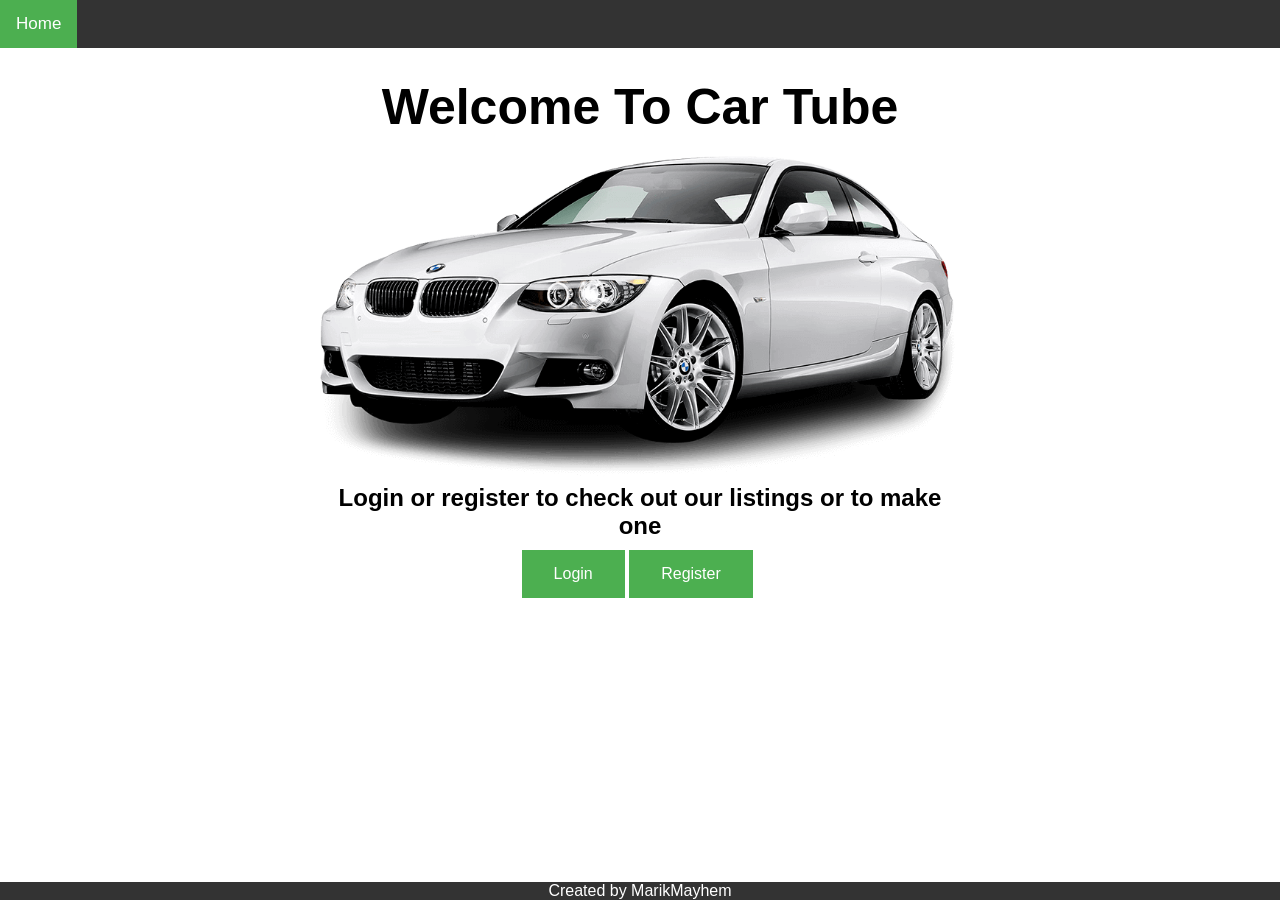
<file: CarTube/index.html>
<!DOCTYPE html>
<html lang="en">

<head>
    <meta charset="UTF-8">
    <title>Car Tube</title>

    <!-- Styles -->
    <link rel="stylesheet" href="style/site.css">
    <link rel="stylesheet" href="style/welcome.css">
    <link rel="stylesheet" href="style/car-listings.css">
    <link rel="stylesheet" href="style/login-register.css">
    <link rel="stylesheet" href="style/my-listings.css">
    <link rel="stylesheet" href="style/footer.css">
    <link rel="stylesheet" href="style/navigation.css">
    <link rel="stylesheet" href="style/notifications.css">
    <link rel="stylesheet" href="style/listing-details.css">

    <!-- Libraries -->
    <script src="scripts/jQuery.js"></script>
    <script src="scripts/handlebars.js"></script>
    <script src="scripts/sammy.js"></script>
    <script src="scripts/sammy.handlebars.js"></script>

    <!-- Application -->
    <script src="controllers/viewController.js"></script>
    <script src="controllers/userController.js"></script>
    <script src="controllers/listingController.js"></script>
    <script src="helpers/validator.js"></script>
    <script src="helpers/storage.js"></script>
    <script src="helpers/handler.js"></script>
    <script src="helpers/constants.js"></script>
    <script src="model/user.js"></script>
    <script src="model/listing.js"></script>

    <script src="app.js"></script>

</head>

<body>

    <div id="container">

    </div>

    <!-- Notification elements -->
    <div id="notifications">
        <div id="loadingBox" class="notification">
            <span>Loading …</span>
        </div>
        <div id="infoBox" class="notification">
            <span>Info</span>
        </div>
        <div id="errorBox" class="notification">
            <span>Error</span>
        </div>
    </div>

</body>

</html>
</file>
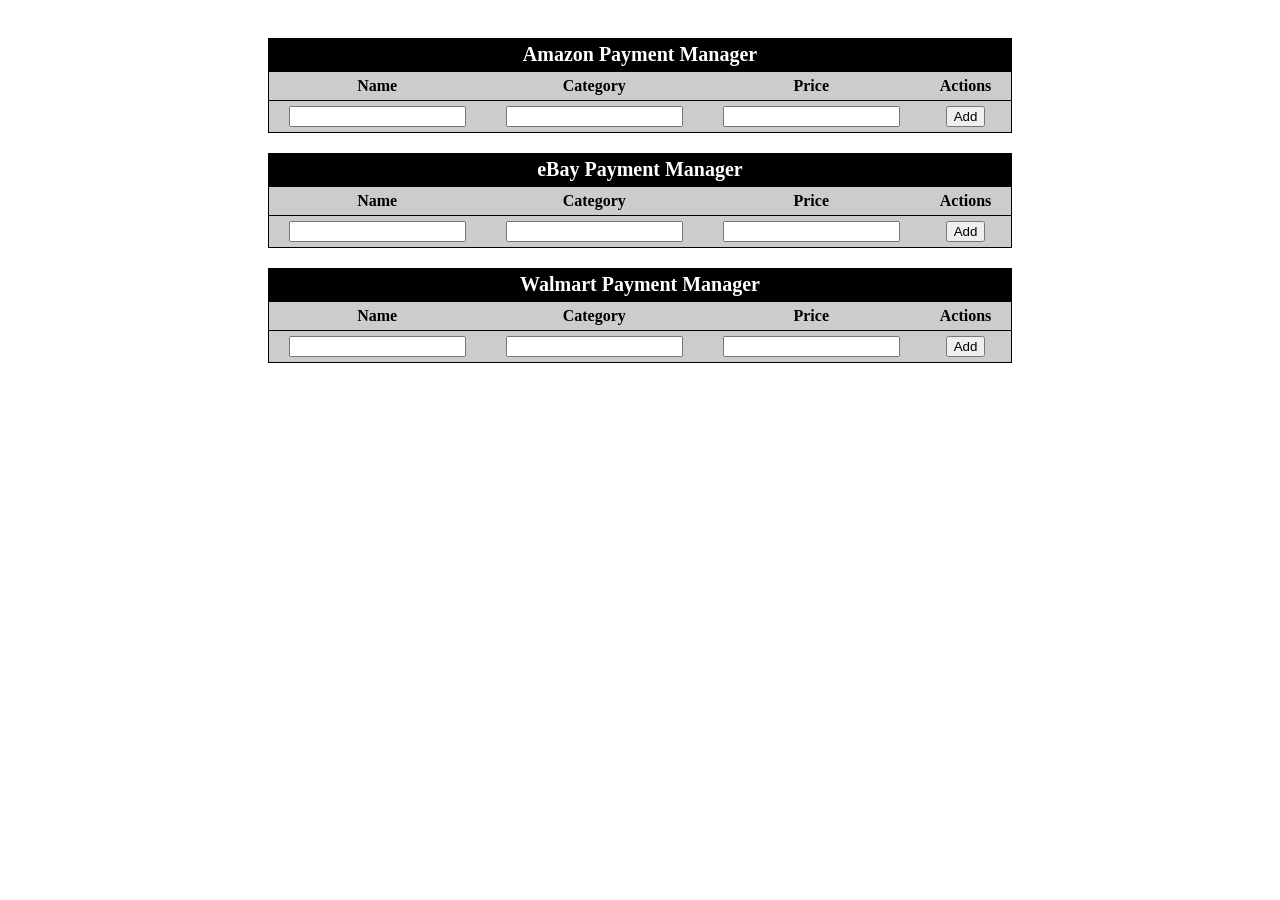
<file: JSAdvancedExam-18.03.2018/paymentManager/index.html>
<!DOCTYPE html>
<html lang="en">
<head>
    <meta charset="UTF-8">
    <title>Payment Manager</title>
    <style>
        body{padding:30px}div{margin-bottom:20px}table{border:1px solid #000;border-collapse:collapse;margin:auto}caption{font-size:20px;font-weight:700;color:#fff;background:#000;padding:5px}td,th{padding:5px 20px;text-align:center}tfoot td,th{background:#ccc}tr:nth-child(odd){background:#eee}tr:nth-child(even){background:#ddd}tfoot{border-top:1px solid #000}tfoot>tr td{font-style:italic;font-weight:700}button{margin:auto;cursor:pointer}
    </style>
    <script src="https://code.jquery.com/jquery-3.3.1.min.js"></script>
</head>
<body>

<div id="amazon">
</div>

<div id="ebay"></div>

<div id="walmart"></div>

<script src="./solution.js"></script>
<script>
    $(function() {
        let paymentMangersData = [
            ['amazon', 'Amazon'],
            ['ebay', 'eBay'],
            ['walmart', 'Walmart'],
            // Others
        ];

        for (let [target, title] of paymentMangersData) {
            let paymentManager = new PaymentManager(title);
            paymentManager.render(target)
        }
    });
</script>
</body>
</html>
</file>
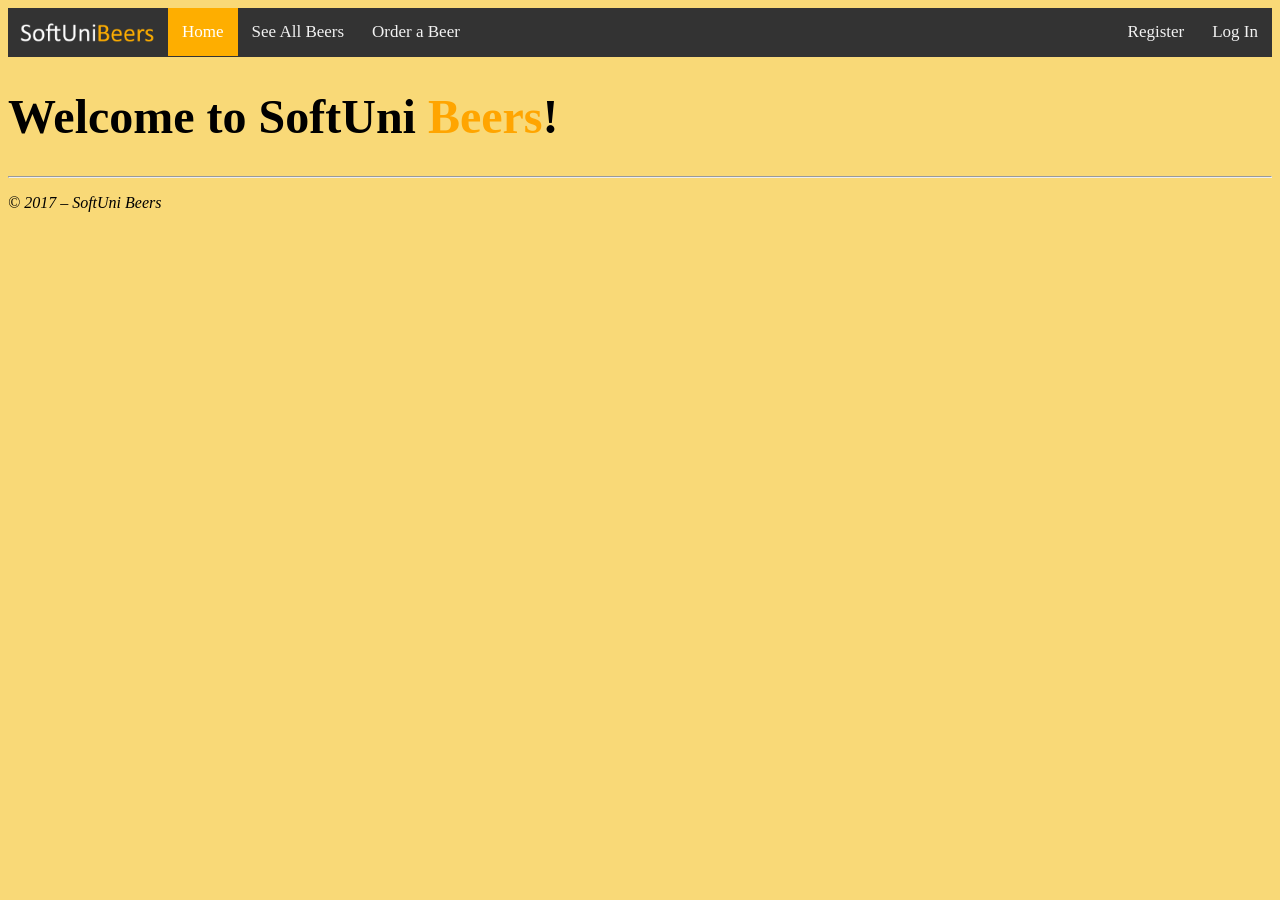
<file: HTML & CSS Simple Project/src/html/main/index.html>
<!DOCTYPE html>
<html lang="en">
<head>
    <meta charset="UTF-8">
    <title>SoftUni Beers</title>
    <link rel="stylesheet" href="../../scripts/style.css"/>
    <link rel="stylesheet" href="../../scripts/form.css"/>
</head>
<body>
<nav>
    <div class="topNav">
        <a href="../main/index.html" class="logo"><img src="../../images/logo.png"></a>
        <a href="../main/index.html" class="active">Home</a>
        <a href="../main/allBeers.html">See All Beers</a>
        <a href="../main/order.html">Order a Beer</a>

        <a href="../main/login.html" class="right">Log In</a>
        <a href="../main/register.html" class="right">Register</a>
    </div>
</nav>

<main>
    <h1>Welcome to SoftUni <span>Beers</span>!</h1>
</main>

<footer>
    <hr/>
    <p><em>&copy; 2017 &ndash; SoftUni Beers</em></p>
</footer>
</body>
</html>
</file>
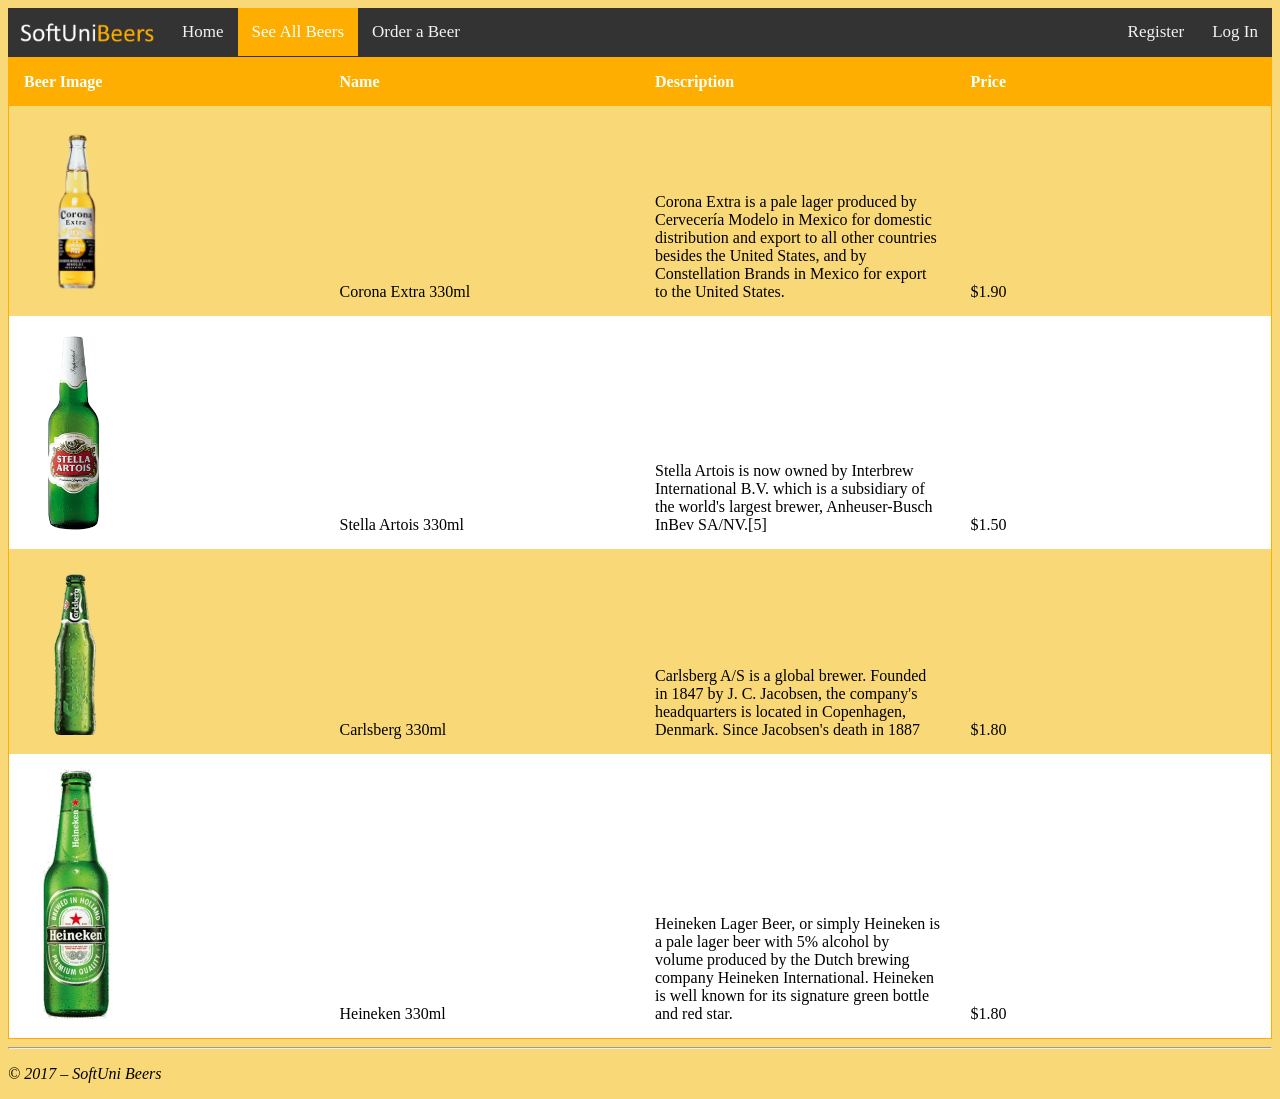
<file: HTML & CSS Simple Project/src/html/main/allBeers.html>
<!DOCTYPE html>
<html lang="en">
<head>
    <meta charset="UTF-8">
    <title>SoftUni Beers</title>
    <link rel="stylesheet" href="../../scripts/style.css"/>
    <link rel="stylesheet" href="../../scripts/form.css"/>
</head>
<body>
<nav>
    <div class="topNav">
        <a href="../main/index.html" class="logo"><img src="../../images/logo.png"></a>
        <a href="../main/index.html">Home</a>
        <a href="../main/allBeers.html" class="active">See All Beers</a>
        <a href="../main/order.html">Order a Beer</a>

        <a href="../main/login.html" class="right">Log In</a>
        <a href="../main/register.html" class="right">Register</a>
    </div>
</nav>

<main>
    <table>
        <tbody>
        <tr>
            <th>Beer Image</th>
            <th>Name</th>
            <th>Description</th>
            <th>Price</th>
        </tr>
        <tr>
            <td><img src="../../images/beer_1.png"></td>
            <td>Corona Extra 330ml</td>
            <td>Corona Extra is a pale lager produced by Cervecería Modelo in Mexico for domestic distribution and export to all other countries besides the United States, and by Constellation Brands in Mexico for export to the United States. </td>
            <td>$1.90</td>
        </tr>
        <tr>
            <td><img src="../../images/beer_2.png"></td>
            <td>Stella Artois 330ml</td>
            <td>Stella Artois is now owned by Interbrew International B.V. which is a subsidiary of the world's largest brewer, Anheuser-Busch InBev SA/NV.[5]</td>
            <td>$1.50</td>
        </tr>
        <tr>
            <td><img src="../../images/beer_3.png"></td>
            <td>Carlsberg 330ml</td>
            <td>Carlsberg A/S is a global brewer. Founded in 1847 by J. C. Jacobsen, the company's headquarters is located in Copenhagen, Denmark. Since Jacobsen's death in 1887</td>
            <td>$1.80</td>
        </tr>
        <tr>
            <td><img src="../../images/beer_4.png"></td>
            <td>Heineken 330ml</td>
            <td>Heineken Lager Beer, or simply Heineken is a pale lager beer with 5% alcohol by volume produced by the Dutch brewing company Heineken International. Heineken is well known for its signature green bottle and red star.</td>
            <td>$1.80</td>
        </tr>
        </tbody>
    </table>
</main>

<footer>
    <hr/>
    <p><em>&copy; 2017 &ndash; SoftUni Beers</em></p>
</footer>
</body>
</html>
</file>
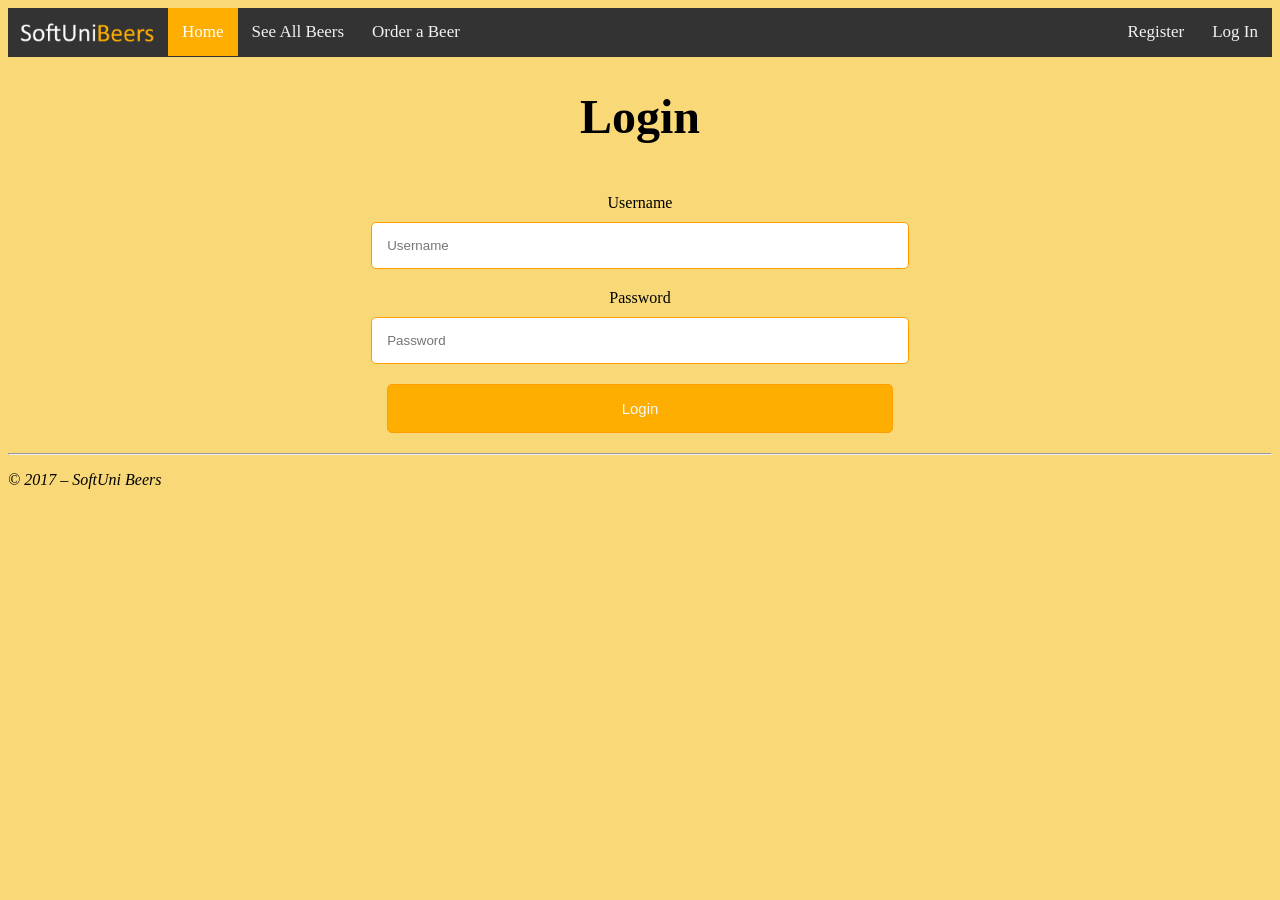
<file: HTML & CSS Simple Project/src/html/main/login.html>
<!DOCTYPE html>
<html lang="en">
<head>
    <meta charset="UTF-8">
    <title>SoftUni Beers</title>
    <link rel="stylesheet" href="../../scripts/style.css"/>
    <link rel="stylesheet" href="../../scripts/form.css"/>
</head>
<body>
<nav>
    <div class="topNav">
        <a href="../main/index.html" class="logo"><img src="../../images/logo.png"></a>
        <a href="../main/index.html" class="active">Home</a>
        <a href="../main/allBeers.html">See All Beers</a>
        <a href="../main/order.html">Order a Beer</a>

        <a href="../main/login.html" class="right">Log In</a>
        <a href="../main/register.html" class="right">Register</a>
    </div>
</nav>

<main>
    <center>
        <h1>Login</h1>
        <br/>
        <form>
            <label>Username</label>
            <input placeholder="Username" type="text" name="username">
            <label>Password</label>
            <input placeholder="Password" type="password" name="password">
            <input type="submit" value="Login"/>
        </form>
    </center>
</main>

<footer>
    <hr/>
    <p><em>&copy; 2017 &ndash; SoftUni Beers</em></p>
</footer>
</body>
</html>
</file>
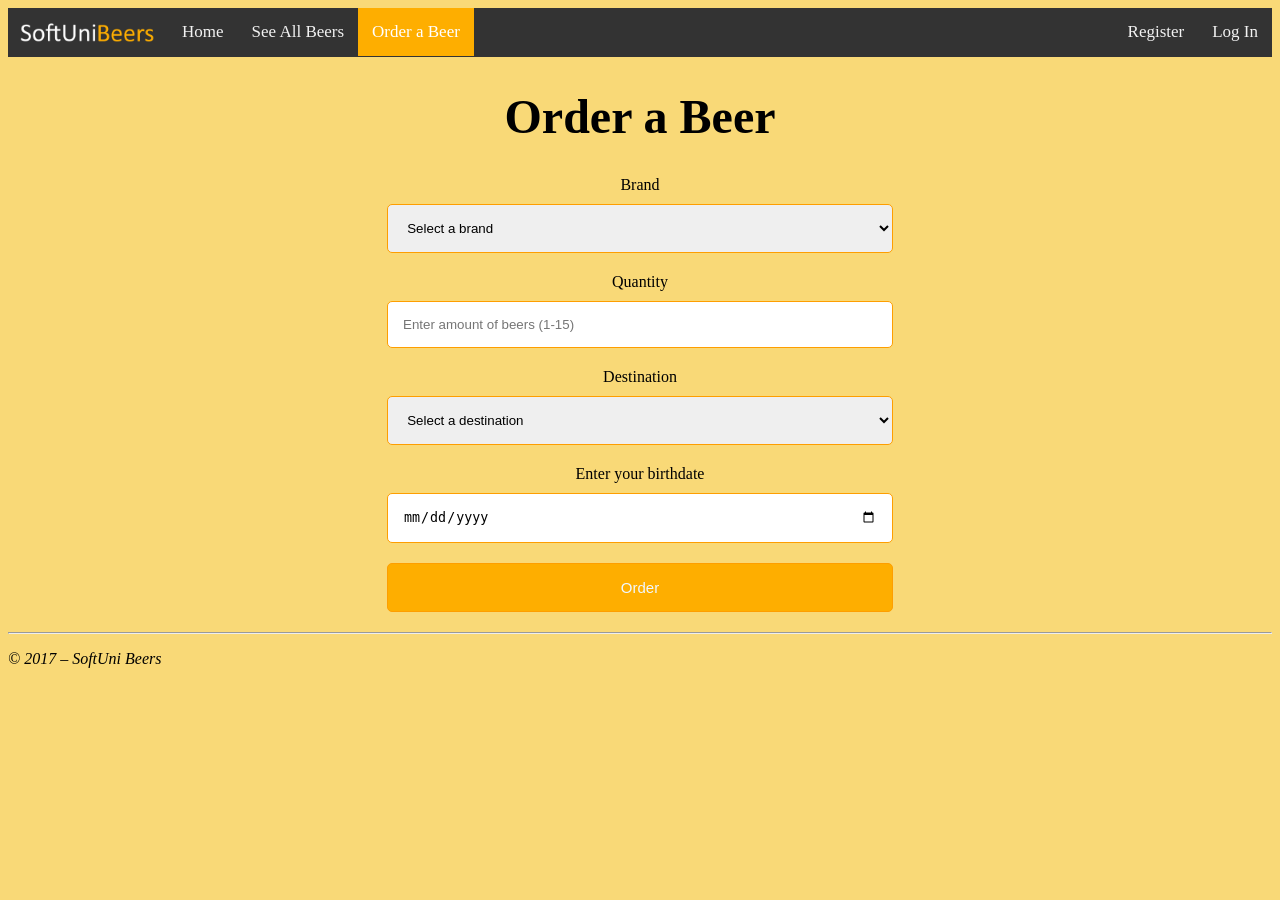
<file: HTML & CSS Simple Project/src/html/main/order.html>
<!DOCTYPE html>
<html lang="en">
<head>
    <meta charset="UTF-8">
    <title>SoftUni Beers</title>
    <link rel="stylesheet" href="../../scripts/style.css"/>
    <link rel="stylesheet" href="../../scripts/form.css"/>
</head>
<body>
<nav>
    <div class="topNav">
        <a href="../main/index.html" class="logo"><img src="../../images/logo.png"></a>
        <a href="../main/index.html">Home</a>
        <a href="../main/allBeers.html">See All Beers</a>
        <a href="../main/order.html"  class="active">Order a Beer</a>

        <a href="../main/login.html" class="right">Log In</a>
        <a href="../main/register.html" class="right">Register</a>
    </div>
</nav>

<main>
    <center>
        <h1>Order a Beer</h1>
        <form>
            <label>Brand</label>
            <select>
                <option value="Select" selected disabled>Select a brand</option>
                <option value="Stella Artois">Stella Artois</option>
                <option value="Carlsberg">Carlsberg</option>
                <option value="Corona Extra">Corona Extra</option>
                <option value="Heineken">Heineken</option>
            </select>
            <label>Quantity</label>
            <input type="number" placeholder="Enter amount of beers (1-15)" min="1" max="15">
            <label>Destination</label>
            <select>
                <option value="Select" selected disabled>Select a destination</option>
                <option value="Bulgaria">Bulgaria</option>
                <option value="USA">USA</option>
                <option value="Canada">Canada</option>
                <option value="Iran">Iran</option>
            </select>
            <label>Enter your birthdate</label>
            <input type="date" placeholder="mm/dd/YYYY">
            <input type="submit" value="Order">
        </form>
    </center>
</main>

<footer>
    <hr/>
    <p><em>&copy; 2017 &ndash; SoftUni Beers</em></p>
</footer>
</body>
</html>
</file>
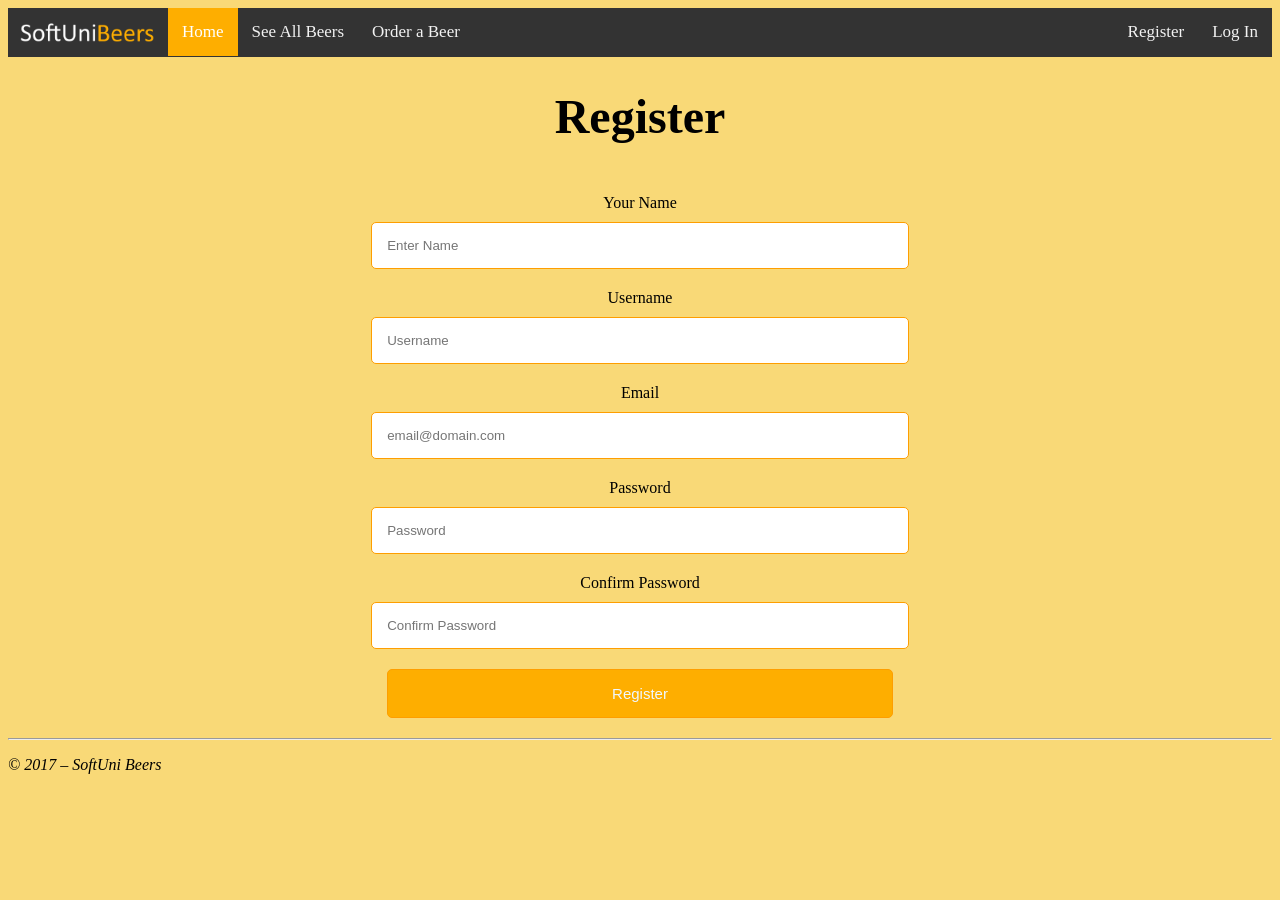
<file: HTML & CSS Simple Project/src/html/main/register.html>
<!DOCTYPE html>
<html lang="en">
<head>
    <meta charset="UTF-8">
    <title>SoftUni Beers</title>
    <link rel="stylesheet" href="../../scripts/style.css"/>
    <link rel="stylesheet" href="../../scripts/form.css"/>
</head>
<body>
<nav>
    <div class="topNav">
        <a href="../main/index.html" class="logo"><img src="../../images/logo.png"></a>
        <a href="../main/index.html" class="active">Home</a>
        <a href="../main/allBeers.html">See All Beers</a>
        <a href="../main/order.html">Order a Beer</a>

        <a href="../main/login.html" class="right">Log In</a>
        <a href="../main/register.html" class="right">Register</a>
    </div>
</nav>

<main>
    <center>
        <h1>Register</h1>
        <br/>
        <form>
            <label>Your Name</label>
            <input placeholder="Enter Name" type="text" name="name">
            <label>Username</label>
            <input placeholder="Username" type="text" name="username">
            <label>Email</label>
            <input placeholder="email@domain.com" type="email" name="email">
            <label>Password</label>
            <input placeholder="Password" type="password" name="password">
            <label>Confirm Password</label>
            <input placeholder="Confirm Password" type="password" name="confirmPassword">
            <input type="submit" value="Register">
        </form>
    </center>
</main>

<footer>
    <hr/>
    <p><em>&copy; 2017 &ndash; SoftUni Beers</em></p>
</footer>
</body>
</html>
</file>
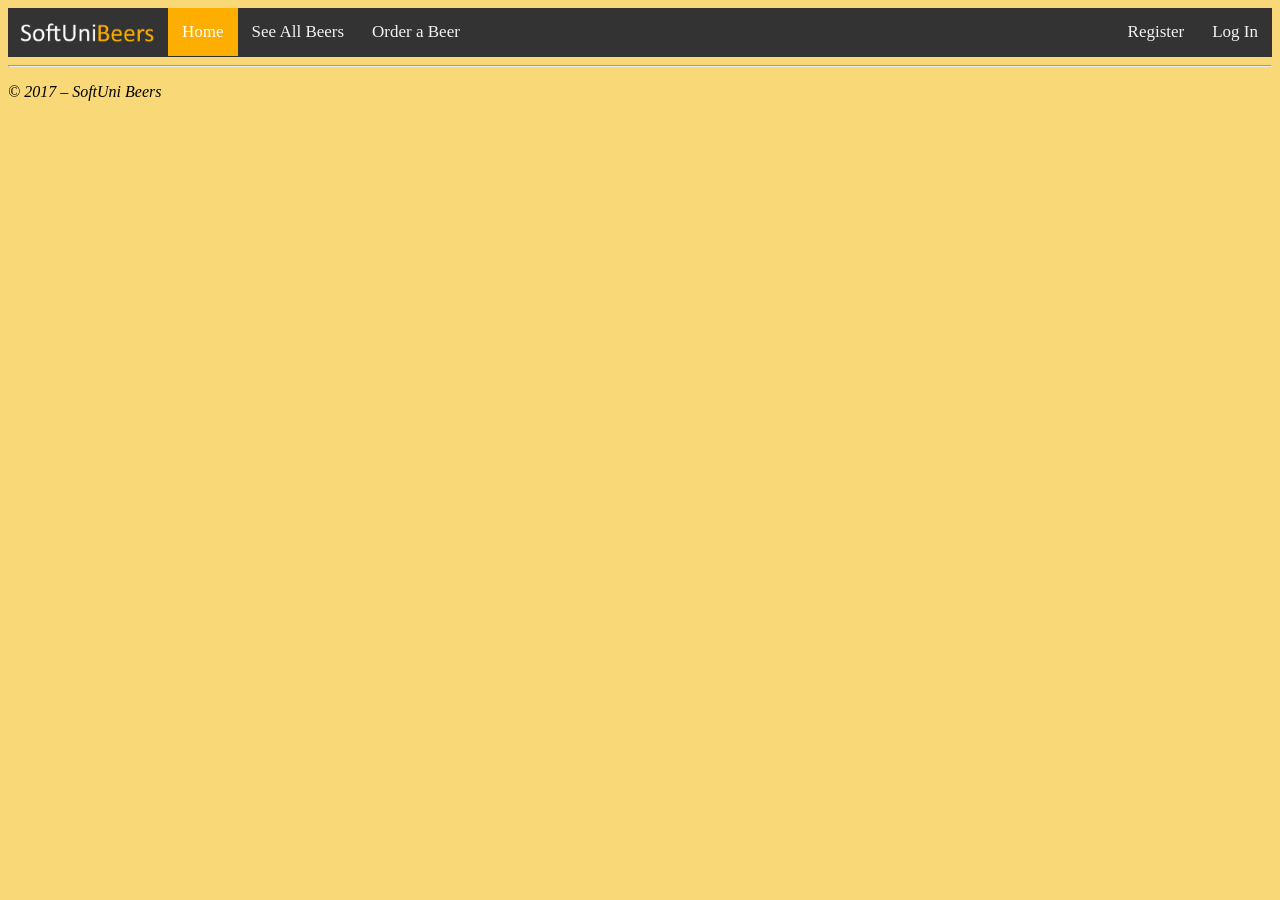
<file: HTML & CSS Simple Project/src/html/template/template.html>
<!DOCTYPE html>
<html lang="en">
<head>
    <meta charset="UTF-8">
    <title>SoftUni Beers</title>
    <link rel="stylesheet" href="../../scripts/style.css"/>
    <link rel="stylesheet" href="../../scripts/form.css"/>
</head>
<body>
<nav>
    <div class="topNav">
        <a href="../main/index.html" class="logo"><img src="../../images/logo.png"></a>
        <a href="../main/index.html" class="active">Home</a>
        <a href="../main/allBeers.html">See All Beers</a>
        <a href="../main/order.html">Order a Beer</a>

        <a href="../main/login.html" class="right">Log In</a>
        <a href="../main/register.html" class="right">Register</a>
    </div>
</nav>

<main>

</main>

<footer>
    <hr/>
    <p><em>&copy; 2017 &ndash; SoftUni Beers</em></p>
</footer>
</body>
</html>
</file>
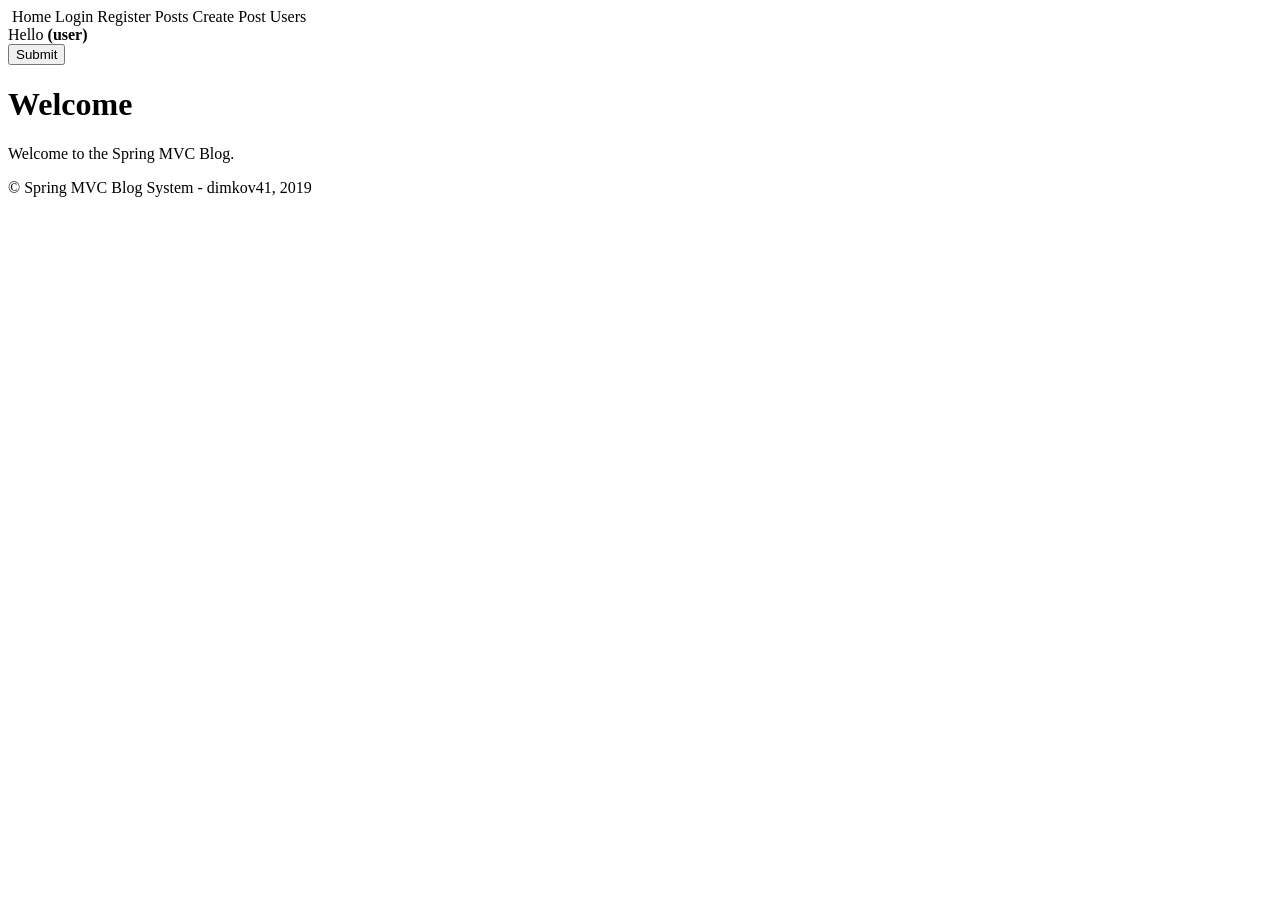
<file: SpringMVC-Blog/src/main/resources/templates/layout.html>
<!DOCTYPE html>
<html xmlns:th="http://www.thymeleaf.org">
<head th:fragment="site-head">
    <meta charset="UTF-8">
    <link rel="stylesheet" type="text/css" th:href="@{/css/styles.css}"/>
    <link rel="icon" th:href="@{/img/favicon.ico}"/>
    <link rel="icon" th:href="@{/img/site-logo.png}"/>
    <script th:src="@{/js/jquery-3.1.0.min.js}"></script>
    <script th:src="@{/js/blog-scripts.js}"></script>
</head>
<body>
<header th:fragment="site-header">
    <!--<a href=“index.html” th:href=“@{/}”><img src="../public/img/site-logo.png" th:src="@{/img/site-logo.png}" /></a>-->
    <!--<a href="index.html" th:href="@{/}">Home</a>-->
    <!--<a href="users/login.html" th:href="@{/users/login}">Login</a>-->
    <!--<a href="users/register.html" th:href="@{/users/register}">Register</a>-->
    <!--<a href="posts/index.html" th:href="@{/posts}">Posts</a>-->
    <!--<a href="posts/create.html" th:href="@{/posts/create}">Create Post</a>-->
    <!--<a href="users/index.html" th:href="@{/users}">Users</a>-->
    <!--<div id="logged-in-info"> <span>Hello, <b>(user)</b></span>-->
    <!--<form method="post" th:action="@{/users/logout}">-->
    <!--<input type="submit" value="Logout"/>-->
    <!--</form>-->
    <!--</div>-->
    <a th:href="@{/}">
        <img th:src="@{/img/site-logo.png}"/>
    </a>
    <a th:href="@{/}">Home</a>
    <a th:href="@{/login}">Login</a>
    <a th:href="@{/register}">Register</a>
    <a th:href="@{/posts}">Posts</a>
    <a th:href="@{/posts/create}">Create Post</a>
    <a th:href="@{/users}">Users</a>
    <div id="logged-in-info">
        <span>Hello <strong>(user)</strong></span>
        <form method="post" th:action="@{/users/logout}">
            <input type="submit" th:value="Logout"/>
        </form>
    </div>

</header>
<h1>Welcome</h1>
<p>Welcome to the Spring MVC Blog.</p>
<footer th:fragment="site-footer">
    &copy; Spring MVC Blog System - dimkov41, 2019
</footer>
</body>
</html>
</file>
<file: CarTube/style/site.css>
* {
    padding: 0;
    margin: 0;
}

body {
    font-family: 'Lato', sans-serif;
}
</file>
<file: CarTube/style/welcome.css>
#main {
    background-color: white;
    height: 100%;
    font-family: 'Lato', sans-serif;
}

h1 {
    text-align: center;
    margin-top: 30px;
    font-size: 50px;
}

h2 {
    text-align: center;
}

.button {
    background-color: #4CAF50;
    /* Green */
    border: none;
    color: white;
    padding: 15px 32px;
    text-align: center;
    text-decoration: none;
    display: inline-block;
    font-size: 16px;
}

#welcome-container {
    width: 50%;
    margin: auto;
}

#welcome-container>img {
    margin-top: 20px;
    height: 100%;
    width: 100%;
}

#button-div {
    padding-top: 10px;
    width: 37%;
    margin: auto;
}
</file>
<file: CarTube/style/car-listings.css>
#listings {
    width: 86%;
    height: 100%;
    display: flex;
    flex-wrap: wrap;
    margin: auto;
}

.listing {
    padding-top: 30px;
    padding-left: 50px;
    height: 440px;
    width: 350px;
    margin: auto;
    margin: 15px;
    margin-bottom: 50px;
    border-radius: 8px;
    border: 2px solid black;
}

.listing>img {
    height: 200px;
    width: 300px;
}

.listing>p {
    padding-bottom: 10px;
    font-size: 20px;
    font-weight: bold;
}

.no-cars {
    margin: auto;
    font-size: 70px;
}

#listings>div>div {
    display: flex;
    flex-direction: row;
    width: 100%;
}

#data-info {
    margin-top: 25px;
    width: 13em;
    margin-left: -30px;
}

#data-buttons>ul>li {
    text-transform: capitalize;
    padding-top: 5px;
}

#data-buttons>ul {
    list-style-type: none;
}

.button-carDetails {
    background-color: #4CAF50;
    border: none;
    color: white;
    padding: 10px;
    width: 100px;
    margin: 2px;
    text-align: center;
    text-decoration: none;
    display: inline-block;
    font-size: 16px;
}
</file>
<file: CarTube/style/login-register.css>
/* Add padding to containers */

.container {
    background-color: white;
    padding: 16px;
    text-align: center;
}

/* Full-width input fields */

input[type=text], input[type=number], input[type=password] {
    width: 50%;
    padding: 15px;
    margin: 5px 0 22px 0;
    display: inline-block;
    border: none;
    background: #f1f1f1;
}

input[type=text]:focus, input[type=number]:focus, input[type=password]:focus {
    background-color: #ddd;
    outline: none;
}

/* Overwrite default style of hr */

hr {
    border: 1px solid #f1f1f1;
    margin-bottom: 25px;
}

/* Set a style for the submit/register button */

.registerbtn {
    background-color: #4CAF50;
    color: white;
    padding: 16px 20px;
    margin: 8px 0;
    border: none;
    cursor: pointer;
    width: 50%;
    opacity: 0.9;
}

.registerbtn:hover {
    opacity: 1;
}

/* Add a blue text color to links */

a {
    color: dodgerblue;
}

/* Set a grey background color and center the text of the "sign in" section */

.signin {
    background-color: #f1f1f1;
    text-align: center;
}
</file>
<file: CarTube/style/my-listings.css>
.car-listings {
    background-color: white;
    height: 100%;
    display: flex;
    flex-wrap: wrap;
    padding: 40px;
    width: 94%;
    margin: auto;
}

.my-listing {
    height: 500px;
    width: 400px;
    padding: 20px 30px 0 30px;
    margin: auto;
    border: 2px solid black;
    border-bottom-left-radius: 25px;
    border-bottom-right-radius: 25px;
    margin-bottom: 30px;
}

.my-listing img {
    height: 269px;
    width: 410px;
}

.listing-props {
    display: flex;
    height: 60px;
}

h3 {
    padding: 0 10px 0 30px;
}

.my-listing-details>p#description-title {
    font-size: 39px;
    text-align: center;
    padding: 30px 0 5px 0;
    font-weight: bold;
}

#description-para {
    font-size: 20px;
    border: 2px solid black;
    padding-bottom: 100px;
    margin-bottom: 40px;
}

#auto-title {
    font-weight: bold;
    font-size: 35px;
    text-align: center;
    margin: 20px 0 20px 0;
}

.my-listings-buttons {
    width: 30%;
    margin: auto;
    display: flex;
    flex-direction: row;
}

.my-listing-details {
    width: 50%;
    margin: auto;
}

.my-listing>img {
    height: 300px;
    width: 400px;
}

.no-cars {
    margin: auto;
    font-size: 70px;
}

.my-listing-buttons {
    width: 90%;
    margin: auto;
    margin-top: 34px;
}

.my-button-list {
    background-color: #4CAF50;
    border: none;
    color: white;
    margin: 10px 8px;
    padding: 11px 30px;
    text-align: center;
    text-decoration: none;
    display: inline-block;
    font-size: 16px;
}

#listing-title {
    font-size: 20px;
    font-weight: bold;
    text-align: center;
}
</file>
<file: CarTube/style/footer.css>
.footer {
    position: fixed;
    left: 0;
    bottom: 0;
    width: 100%;
    background-color: #333333;
    color: white;
    text-align: center;
}
</file>
<file: CarTube/style/navigation.css>
nav {
    background-color: #333;
    overflow: hidden;
}

#profile {
    float: right;
}

/* Style the links inside the navigation bar */

nav a {
    float: left;
    color: #f2f2f2;
    text-align: center;
    padding: 14px 16px;
    text-decoration: none;
    font-size: 17px;
}

/* Change the color of links on hover */

nav a:hover {
    background-color: #ddd;
    color: black;
}

/* Add a color to the active/current link */

nav a.active {
    background-color: #4CAF50;
    color: white;
}
</file>
<file: CarTube/style/notifications.css>
#notifications {
    float: right;
    position: absolute;
    top: 0;
    right: 0;
    text-align: center;
    margin: 1em;
}

.notification {
    font-size: 1.5em;
    color: #ffffff;
    display: none;
    text-align: right;
}

.notification>span {
    display: inline-block;
    padding:  0.5em 2em 0.5em 2em;
    border-radius: 10px;
}

#loadingBox>span {
    background: #7CB3E9;
}
#infoBox>span {
    background: #393;
}
#errorBox>span {
    background: #F50;
}
</file>
<file: CarTube/style/listing-details.css>
#container>div.listing-details>div>img {
    height: 455px;
    width: 800px;
}

h3 {
    font-size: 20px;
}

.listings-buttons {
    width: 31%;
    margin: auto;
    margin-top: 34px;
}

.button-list {
    background-color: #4CAF50;
    border: none;
    color: white;
    margin: 10px 8px;
    padding: 11px 30px;
    text-align: center;
    text-decoration: none;
    display: inline-block;
    font-size: 16px;
}

#description-para {
    width: 39.8em;
}
</file>
<file: HTML & CSS Simple Project/src/scripts/style.css>
body{
    font-family: "Calibri", serif;
    background-color: #F9D977;
}

.topNav{
    background-color: #333;
    overflow: hidden;
}

.topNav a{
    float: left;
    display: block;
    color: #f2f2f2;
    text-align: center;
    padding: 14px;
    text-decoration: none;
    font-size: 17px;
}

.topNav a.logo{
    padding: 0px;
    padding-top: 4px;
}

.topNav .right{
    float: right;
}

.topNav a:hover{
    background-color: #ddd;
    color: black;
}

.topNav a.active{
    background-color: #FEAE00;
    color: white;
}

main h1{
    font-size: 48px;
}

main h1 span{
    color: orange;
}

main table{
    width: 100%;
    border: 1px solid #FEAE00;
    border-spacing: 0px;
}

main th, td{
    width: 25%;
    padding: 15px;
    text-align: left;
}

main td{
    vertical-align: bottom;
}

main th{
    background-color: #FEAE00;
    color: white;
}

main table img{
    width: 100px;
    height: auto;
}

main tr:nth-child(odd){
    background-color: white;
}
</file>
<file: HTML & CSS Simple Project/src/scripts/form.css>
form {
    width:50%;
    margin: 0 auto;
    }

/* Makes responsive fields. Sets size and field alignment.*/
input, select{
    display: block;
    margin-bottom: 20px;
    margin-top: 10px;
    width:80%;
    padding: 15px;
    border-radius:5px;
    border:1px solid #FE9E00;
    }

input[type=number], input[type="date"], textarea{
    display: block;
    margin-bottom: 20px;
    margin-top: 10px;
    width:75%;
    padding: 15px;
    border-radius:5px;
    border:1px solid #FE9E00;
}

textarea {
    resize: none;
}

input[type=submit] {
    margin-bottom: 20px;
    width:80%;
    padding: 15px;
    border-radius:5px;
    border:1px solid #FE9E00;
    background-color: #FEAE00;
    color: aliceblue;
    font-size:15px;
    cursor:pointer;
    }

input[type=submit]:hover {
    background-color: #FE7300;
    }
</file>
